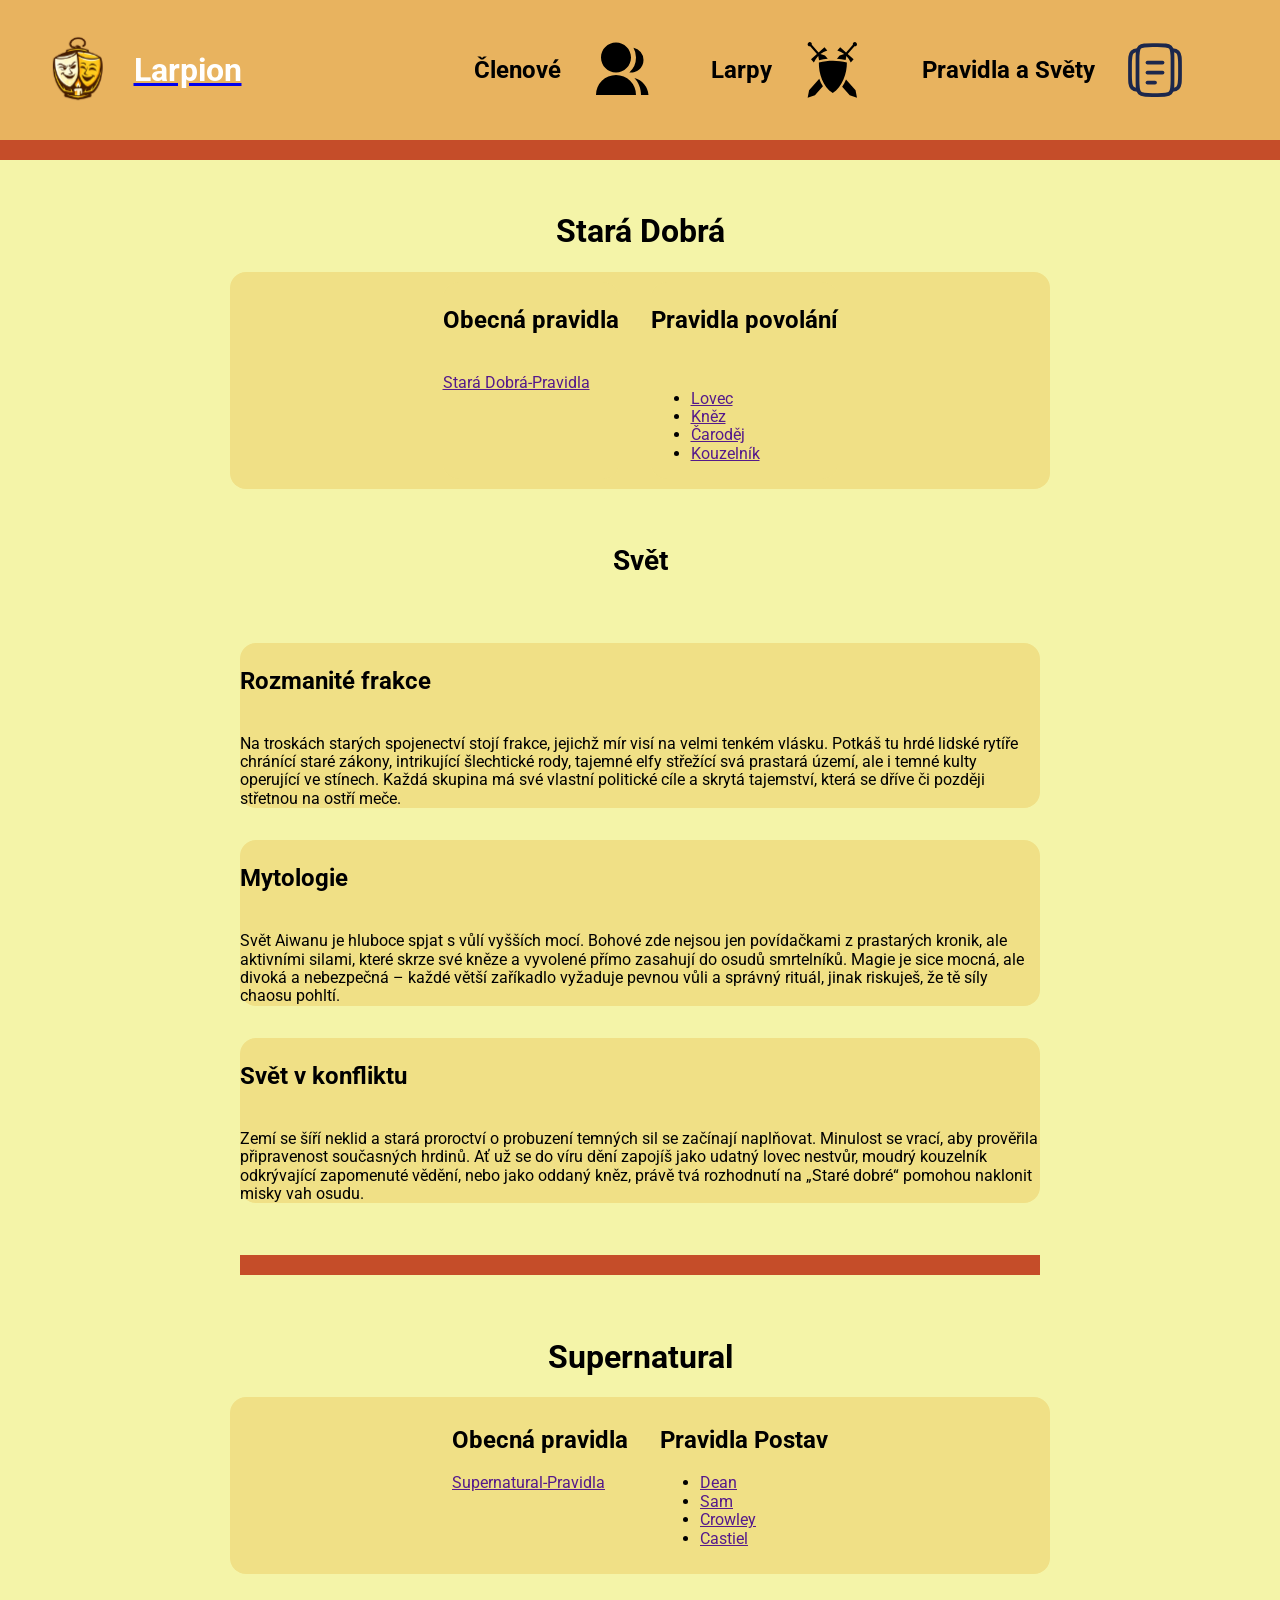
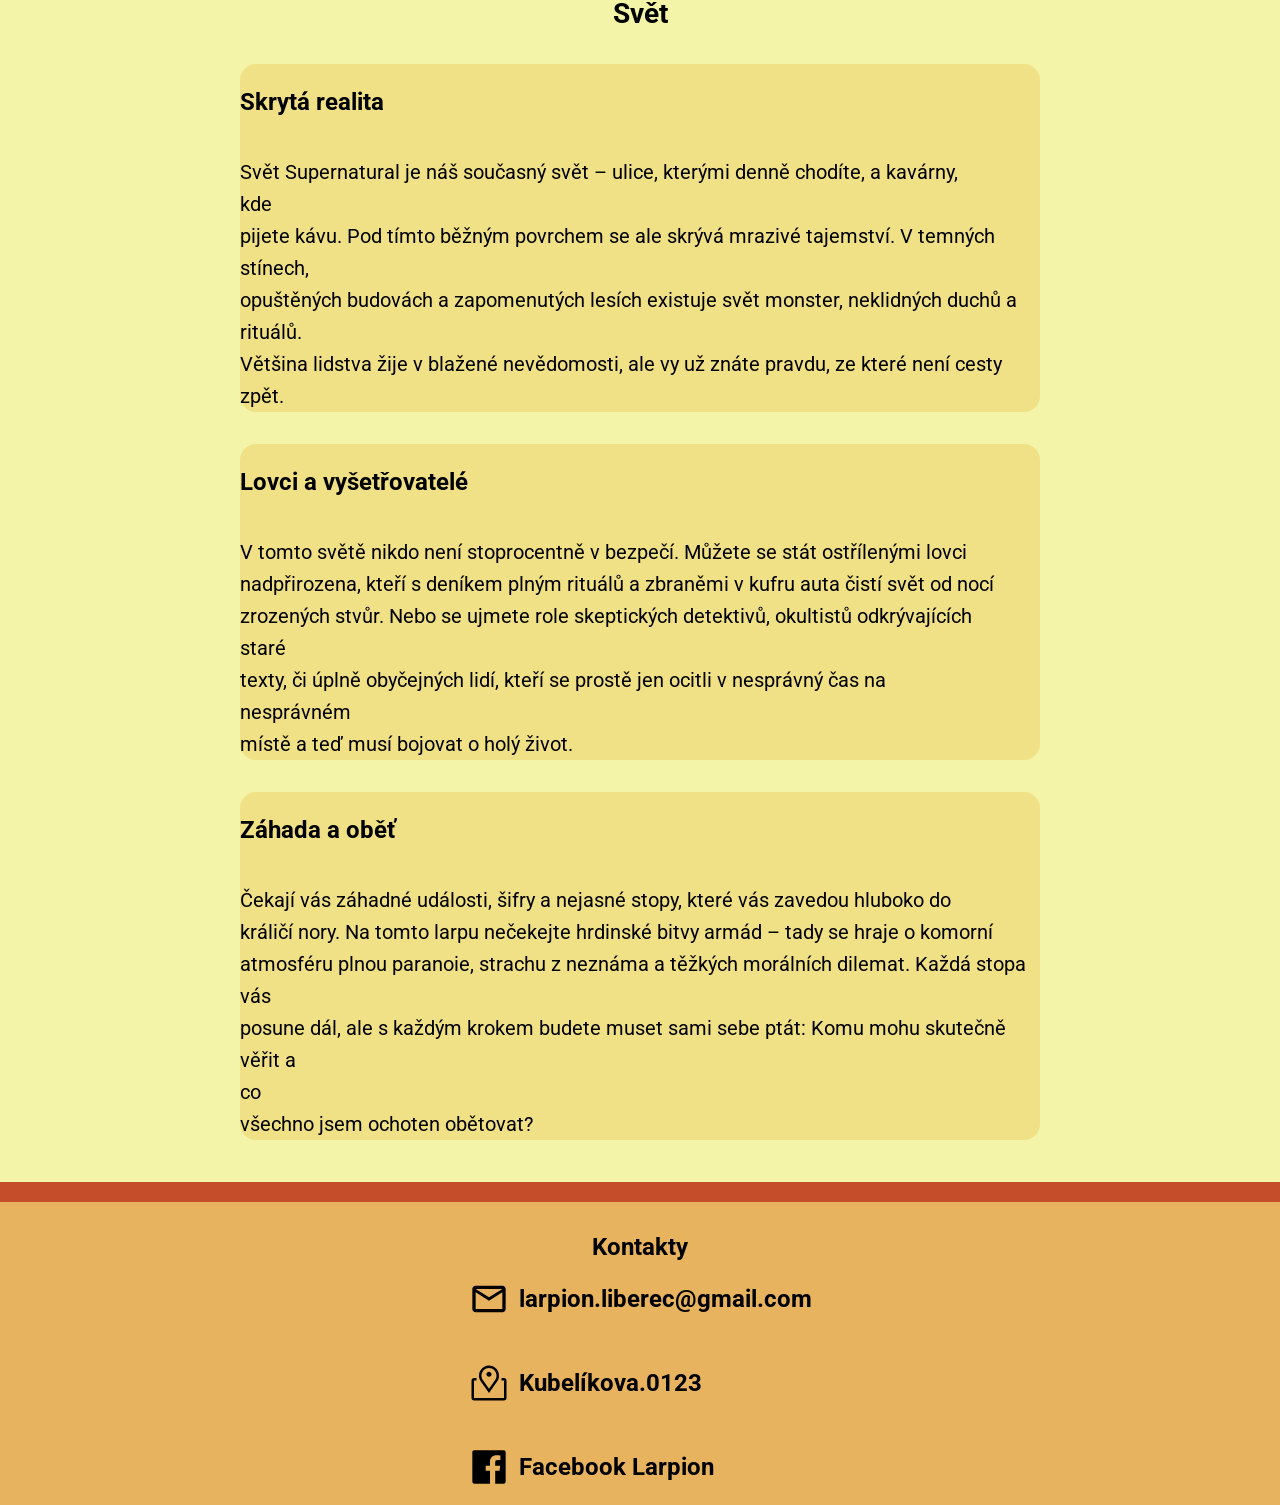
<file: HTML/PravidlaASvety.html>
<!DOCTYPE html>
<html lang="cs">

<head>
    <meta charset="UTF-8">
    <meta name="viewport" content="width=device-width, initial-scale=1.0">
    <title>Larpion</title>
    <link rel="stylesheet" href="../CSS/Main.css">
    <link rel="stylesheet" href="../CSS/PravidlaASvety.css">
    <script src="../Scripts/Hamburger.js" defer></script>
    <link rel="icon" type="image/svg+xml" href="../Assets/Photos/Favicon.png">
    <link rel="preconnect" href="https://fonts.googleapis.com">
    <link rel="preconnect" href="https://fonts.gstatic.com" crossorigin>
    <link href="https://fonts.googleapis.com/css2?family=Roboto:ital,wght@0,100..900;1,100..900&display=swap"
        rel="stylesheet">
</head>

<body>
    <header class="Header">
        <nav class="Header__Nav">
            <div class="Header__HomeAndHamburger">
                <a href="../index.html">
                    <div class="Header__Home">

                        <img src="../Assets/Photos/Logo.svg" alt="Logo" class="Icon Icon--HeaderLogo">
                        <h1 class="Nav__Text H1">Larpion</h1>

                    </div>
                </a>
                <div class="Header__Hamburger" id="Hamburger">
                    <span class="Hamburger__Span"></span>
                    <span class="Hamburger__Span"></span>
                    <span class="Hamburger__Span"></span>
                </div>
            </div>

            <div class="Hamburger__HamburgerMenu" id="Menu">
                <div class="Hamburger__Menu__Item">
                    <div class="Separator Separator--Nav"></div>
                    <a href="../HTML/Clenove.html" class="Menu__Link H3">
                        <div class="Menu__Item__Content">
                            <p>Členové</p> <!-- 
                      Source: https://svgrepo.com/svg/345409
  /group-2
  License: Apache License 2.0 (http://apache.org)
  Compliance: This file includes the original work and retains its licensing terms.
-->
                            <img src="../Assets/Photos/Členové.svg" alt="Členové" class="Icon--Hamburger">
                        </div>
                    </a>
                </div>
                <div class="Hamburger__Menu__Item">
                    <div class="Separator Separator--Nav"></div><a href="../HTML/Larpy.html" class="Menu__Link H3">
                        <div class="Menu__Item__Content">
                            <p>Larpy</p>
                            <!-- 
  Source: https://www.svgrepo.com/svg/321547/swords-emblem
  Author: game-icons.net
  License: Creative Commons Attribution 4.0 International (CC BY 4.0)
  License Link: https://creativecommons.org
-->
                            <img src="../Assets/Photos/Larpy.svg" alt="Larpy" class="Icon--Hamburger">
                        </div>
                    </a>
                </div>
                <div class="Hamburger__Menu__Item">
                    <div class="Separator Separator--Nav"></div><a href="../HTML/PravidlaASvety.html"
                        class="Menu__Link H3">
                        <div class="Menu__Item__Content">
                            <p>Pravidla a Světy</p>
                            <!-- 
  Source: https://www.svgrepo.com/svg/524031/documents
  Author: Solar Icons
  License: Creative Commons Attribution 4.0 International (CC BY 4.0)
  License Link: https://creativecommons.org
-->
                            <img src="../Assets/Photos/Pravidla a světy.svg" alt="Pravidla a světy"
                                class="Icon--Hamburger">
                        </div>
                    </a>
                </div>
            </div>

        </nav>
    </header>


<div class="Separator"></div>
    <main class="Main--PravidlaASvety">

            <div>
                <h1 class="Text--Center">Stará Dobrá</h1>
                <div class="LarpWorldInfo">
                    <div class="ArticleGroup ArticleGroup--Pravidla">
                        <div class="Articles--PravidlaASvety">
                            <h3 class="H3">Obecná pravidla</h3>
                            <a href="">Stará Dobrá-Pravidla</a>
                        </div>
                        <div class="Articles--PravidlaASvety">
                            <h3 class="H3">Pravidla povolání</h3>
                            <ul>
                                <li><a href="">Lovec</a></li>
                                <li><a href="">Kněz</a></li>
                                <li><a href="">Čaroděj</a></li>
                                <li><a href="">Kouzelník</a></li>
                            </ul>
                        </div>
                    </div>

                    <div>
                        <h2 class="H2 Text--Center">Svět</h2>
                    </div>
                    <div class="ArticleGroup">
                        <div class="Articles--PravidlaASvety">
                            <h3 class="H3">Rozmanité frakce</h3>
                            <article>Na troskách starých spojenectví stojí frakce, jejichž mír visí na velmi tenkém
                                vlásku.
                                Potkáš
                                tu hrdé lidské rytíře chránící staré zákony, intrikující šlechtické rody, tajemné elfy
                                střežící
                                svá
                                prastará území, ale i temné kulty operující ve stínech. Každá skupina má své vlastní
                                politické
                                cíle
                                a skrytá tajemství, která se dříve či později střetnou na ostří meče.</article>
                        </div>
                        <div class="Articles--PravidlaASvety">
                            <h3 class="H3">Mytologie</h3>
                            <article>Svět Aiwanu je hluboce spjat s vůlí vyšších mocí. Bohové zde nejsou jen povídačkami
                                z
                                prastarých kronik, ale aktivními silami, které skrze své kněze a vyvolené přímo zasahují
                                do
                                osudů
                                smrtelníků.

                                Magie je sice mocná, ale divoká a nebezpečná – každé větší zaříkadlo vyžaduje pevnou
                                vůli a
                                správný
                                rituál, jinak riskuješ, že tě síly chaosu pohltí.</article>
                        </div>
                        <div class="Articles--PravidlaASvety">
                            <h3 class="H3">Svět v konfliktu</h3>
                            <article>Zemí se šíří neklid a stará proroctví o probuzení temných sil se začínají
                                naplňovat.
                                Minulost
                                se vrací, aby prověřila připravenost současných hrdinů. Ať už se do víru dění zapojíš
                                jako
                                udatný
                                lovec nestvůr, moudrý kouzelník odkrývající zapomenuté vědění, nebo jako oddaný kněz,
                                právě tvá
                                rozhodnutí na „Staré dobré“ pomohou naklonit misky vah osudu.</article>
                        </div>
                    </div>
                </div>
            </div>
            <div class="Separator Separator--Margin"></div>
            <div>
                <h1 class="Text--Center">Supernatural</h1>
                <div class="ArticleGroup ArticleGroup--Pravidla">
                    <div>
                        <h2>Obecná pravidla</h2>
                        <a href="">Supernatural-Pravidla</a>
                    </div>
                    <div>
                        <h2>Pravidla Postav</h2>
                        <ul>
                            <li><a href="">Dean</a></li>
                            <li><a href="">Sam</a></li>
                            <li><a href="">Crowley</a></li>
                            <li><a href="">Castiel</a></li>
                        </ul>
                    </div>
                </div>
                <div>
                    <h2 class="H2 Text--Center">Svět</h2>
                    <div class="ArticleGroup">
                        <div class="Articles--PravidlaASvety">
                            <h3 class="H3">Skrytá realita</h3>
                            <article class="PlainText">Svět Supernatural je náš současný svět – ulice, kterými denně chodíte, a kavárny,
                                kde
                                pijete kávu. Pod tímto běžným povrchem se ale skrývá mrazivé tajemství. V temných
                                stínech,
                                opuštěných budovách a zapomenutých lesích existuje svět monster, neklidných duchů a
                                rituálů.
                                Většina lidstva žije v blažené nevědomosti, ale vy už znáte pravdu, ze které není cesty
                                zpět.</article>
                        </div>
                        <div class="Articles--PravidlaASvety">
                            <h3 class="H3">Lovci a vyšetřovatelé</h3>
                            <article class="PlainText">V tomto světě nikdo není stoprocentně v bezpečí. Můžete se stát ostřílenými lovci
                                nadpřirozena, kteří s deníkem plným rituálů a zbraněmi v kufru auta čistí svět od nocí
                                zrozených stvůr. Nebo se ujmete role skeptických detektivů, okultistů odkrývajících
                                staré
                                texty, či úplně obyčejných lidí, kteří se prostě jen ocitli v nesprávný čas na
                                nesprávném
                                místě a teď musí bojovat o holý život.</article>
                        </div>
                        <div class="Articles--PravidlaASvety">
                            <h3 class="H3">Záhada a oběť</h3>
                            <article class="PlainText">Čekají vás záhadné události, šifry a nejasné stopy, které vás zavedou hluboko do
                                králičí nory. Na tomto larpu nečekejte hrdinské bitvy armád – tady se hraje o komorní
                                atmosféru plnou paranoie, strachu z neznáma a těžkých morálních dilemat. Každá stopa vás
                                posune dál, ale s každým krokem budete muset sami sebe ptát: Komu mohu skutečně věřit a
                                co
                                všechno jsem ochoten obětovat?</article>
                        </div>
                    </div>
                </div>
            </div>

    </main>
<div class="Separator"></div>




















    <footer class="Footer">
        <h2 class="Footer__Kontakt">Kontakty</h2>
        <div class="Footer__Informations">
            <div class="Footer__InformationBox">
                <div class="InformationBox__Info"><img src="../Assets/Photos/Email.svg" alt="obálka"
                        class="Icon--Footer">
                    <h3 class="H3">larpion.liberec@gmail.com</h3>
                </div>
                <div class="InformationBox__Info"><img src="../Assets/Photos/Map.svg" alt="Mapa" class="Icon--Footer">
                    <h3 class="H3">Kubelíkova.0123</h3>
                </div>
                <div class="InformationBox__Info"><img src="../Assets/Photos/Facebook.svg" alt="Facebook"
                        class="Icon--Footer">
                    <h3 class="H3">Facebook Larpion</h3>
                </div>
            </div>
        </div>
    </footer>
</body>

</html>
</file>
<file: CSS/PravidlaASvety.css>
.Main--PravidlaASvety{
display: grid;
padding: 32px 16px;
row-gap: 10px;
column-gap: 10px;
align-self: stretch;
grid-template-rows: repeat(2,fit-content(100%));
grid-template-columns: repeat(1,minmax(0,1fr));
grid-auto-flow: row;
Background: var(--Background-Color);
justify-items: center;
}

.Articles--PravidlaASvety {
display: flex;
flex-direction: column;
align-items: flex-start;
gap: 16px;
align-self: stretch;
background-color: var(--CardBackground-Color);
border-radius: 1rem;
}
.ArticleGroup{
    display: flex;
padding: 10px;
flex-direction: column;
align-items: flex-start;
gap: 32px;
align-self: stretch;
max-width: 800px;
}
.LarpWorldInfo{
    display: grid;
row-gap: 32px;
column-gap: 32px;
align-self: stretch;
grid-template-rows: repeat(3,fit-content(100%));
grid-template-columns: repeat(1,minmax(0,1fr));
grid-auto-flow: row;
}
.Separator--Margin{
    margin: 32px 0;
    max-width: 800px;
}
@media (min-width: 768px) {
.ArticleGroup--Pravidla{
flex-direction: row;
justify-content: center;
Gap:32px;
background-color: var(--CardBackground-Color);
border-radius: 1rem;
}

}
</file>
<file: CSS/Main.css>
@import url("./Normalize.css") layer(Reset);
@layer Reset, Typography, Main;

@layer Reset {

}

@layer Typography {
    html {
        font-family: 'Roboto', sans-serif;
    }
        .H3 {
        font-family: Roboto;
        font-size: 24px;
        font-weight: 700;
        line-height: normal;
    }

    .H1 {
        font-family: Roboto;
        font-size: 32px;
        font-weight: 700;
        line-height: normal;
    }

    .H2 {
        font-family: Roboto;
        font-size: 28px;
        font-weight: 700;
        line-height: normal;
    }

    .Text--Center {
        text-align: center;
    }

    .Text--Light {
        color: var(--Text-Color-Light);
    }

    .PlainText {
        font-family: 'Roboto', sans-serif;
        font-size: 20px;
        font-weight: 400;
        line-height: 1.6;
        text-wrap: pretty;
        white-space: pre-line;
    }

}

@layer Main {
    :root {
        --CardBackground-Color: #F0E086;
        --Background-Color: #F4F4A8;
        --HeaderFooter-Color: #E8B35F;
        --Card-Color: #9A1313;
        --Button-Color-Light: #F9734A;
        --Seperator-Dark: #C54D29;
        --Text-Color-Dark: #000000;
        --Text-Color-Light: #ffffff;
    }

    .Header {
        background: var(--HeaderFooter-Color);
        display: flex;
        justify-content: center;
        align-items: center;
        gap: 3rem;
        flex: 1 0 0;
        align-self: stretch;
        width: 100%;
    }

    .Header__Home {
        display: flex;
        align-items: center;
        gap: 16px;
    }

    .Header__HomeAndHamburger {
        display: flex;
        height: 100px;
        justify-content: center;
        align-items: center;
        gap: 48px;
        align-self: stretch;
    }

    .Header__Hamburger {
        display: flex;
        flex-direction: column;
        gap: 8px;
        width: 40px;
        height: 25px;
    }

    .Hamburger__Span {
        display: block;
        background: var(--Text-Color-Dark);
        width: 40px;
        height: 2.5px;
    }

    .Header__Nav {
        display: flex;
        justify-content: center;
        align-items: center;
        flex-direction: column;
        flex: 1 0 0;
        align-self: stretch;
    }

    .Nav__Text {
        color: var(--Text-Color-Light);
    }

    .Main {
        background: var(--Background-Color);
        display: grid;
        padding: 2rem 1.5rem;
        row-gap: 4rem;
        column-gap: 4rem;
        align-self: stretch;
        grid-template-rows: repeat(3, fit-content(100%));
        grid-template-columns: repeat(1, minmax(0, 1fr));
        grid-auto-flow: row;
        align-content: center;
    }

    .Footer {
        padding-top: 2rem;
        background: var(--HeaderFooter-Color);
        display: grid;
        align-self: stretch;
        grid-template-rows: fit-content(100%) minmax(0, 1fr);
        grid-template-columns: repeat(1, minmax(0, 1fr));
        grid-auto-flow: row;
    }

    .Footer__Kontakt {
        grid-row: span 1;
        grid-column: span 1;
        justify-self: stretch;
        text-align: center;
        margin: 0;
    }

    .Footer__Informations {
        display: flex;
        flex-direction: column;
        justify-content: center;
        align-items: center;
        gap: 7px;
        align-self: stretch;
        grid-row: span 1;
        grid-column: span 1;
    }

    .Footer__InformationBox {
        display: grid;
        row-gap: 0.5rem;
        column-gap: 0.5rem;
        grid-template-rows: repeat(3, fit-content(100%));
        grid-template-columns: repeat(1, fit-content(100%));
        grid-auto-flow: row;
    }

    .InformationBox__Info {
        display: flex;
        align-items: center;
        gap: 10px;
        align-self: stretch;
        grid-row: span 1;
        grid-column: span 1;
    }

    .Main__Articles {
        display: flex;
        flex-direction: column;
        justify-content: center;
        align-items: center;
        gap: 1.5rem;
        grid-row: span 1;
        grid-column: span 1;
        justify-self: stretch;
        width: 100%;
        background-color: var(--CardBackground-Color);
border-radius: 1rem;
    }

    .Articles__Name {
        display: flex;
        padding: 10px 0;
        justify-content: center;
        align-items: center;
        gap: 25px;
        align-self: stretch;
    }

    .Icon--HeaderLogo {
        width: 80px;
        height: 80px;
        object-fit: cover;
    }

    .Icon--Articles {
        width: 80px;
        height: 80px;
        aspect-ratio: 1/1;
        object-fit: cover;
    }

    .Icon--Footer {
        width: 32px;
        height: 32px;
        aspect-ratio: 1/1;
        object-fit: cover;
    }

    .Icon--Hamburger {
        width: 60px;
        height: 60px;
        aspect-ratio: 1/1;
        object-fit: cover;
    }

    .Separator {
        display: block;
        height: 20px;
        align-self: stretch;
        background: var(--Seperator-Dark);
        width: 100%;
    }

    .Separator--Nav {}

    .Hamburger__HamburgerMenu {
        display: none;
        flex-direction: column;
        align-self: stretch;
    }

    .Hamburger__HamburgerMenu--open {
        display: flex;
    }

    .Hamburger__Menu__Item {
        display: flex;
        flex-direction: column;
        justify-content: center;
        align-items: end;
        gap: 10px;
    }

    .Menu__Link {
        text-decoration: none;
        color: var(--Text-Color-Dark);
    }

    .Menu__Item__Content {
        display: flex;
        height: 80px;
        justify-content: flex-end;
        align-items: center;
        gap: 30px;
        align-self: stretch;
    }


    .Main__Articles .PlainText {
        max-width: 550px;
        width: 100%;
        margin: 0 auto;
        text-align: left;
    }

    @media (min-width: 768px) {
        .Header__HomeAndHamburger {
            display: flex;
            justify-content: center;
            align-items: center;
            align-self: stretch;
            flex: 1 0 0;
        }

        .Hamburger__HamburgerMenu {
            display: flex;
            padding: 0 16px;
            justify-content: center;
            align-items: center;
            gap: 16px;
            flex: 3 0 0;
            flex-direction: row;
        }

        .Header__Nav {
            flex-direction: row;
        }

        .Header__Hamburger {
            display: none;
        }

        .Separator--Nav {
            display: none;
        }

        .Icon--Hamburger {
            width: 40px;
            height: 40px;
        }

        .Main {
            background: var(--Background-Color);
            display: grid;
            padding: 32px 16px;
            row-gap: 64px;
            column-gap: 64px;
            align-self: stretch;
            grid-template-rows: auto auto;
            grid-template-columns: repeat(2, minmax(0, 1fr));
            grid-auto-flow: row;
            justify-items: center;
        }

        .Main__Articles {
            display: flex;
            padding: 32px 0;
            flex-direction: column;
            align-items: center;
            gap: 24px;
            align-self: stretch;
            grid-row: span 1;
            grid-column: span 1;
            justify-self: stretch;
            width: 100%;
        }

.Articles__WhoWeAre {
            display: flex;
            padding: 32px 0;
            flex-direction: column;
            justify-content: flex-start; 
            align-items: center;
            gap: 24px;
            align-self: stretch;
            grid-row: span 1;
            grid-column: span 1;
            justify-self: stretch;
        }

        .Articles__WhatIsLarp {
            display: flex;
            padding: 32px 0;
            flex-direction: column;
            justify-content: flex-start; 
            align-items: center;
            gap: 24px;
            align-self: stretch;
            grid-row: span 1;
            grid-column: span 1;
            justify-self: stretch;
        }

        .Articles__WhenAndWhy {
            width: 100%;
            display: flex;

            flex-direction: column;
            justify-content: center;
            align-items: center;
            gap: 24px;
            align-self: stretch;
            grid-row: span 1;
            grid-column: span 2;
            justify-self: stretch;
        }

        .Icon--Footer {
            width: 36px;
            height: 36px;
        }
    }

    @media (min-width: 1200px) {
        .Icon--Footer {
            width: 40px;
            height: 40px;
        }

        .Icon--Hamburger {
            width: 60px;
            height: 60px;
        }

        .Hamburger__HamburgerMenu {
            display: flex;
            padding: 0 32px;
            align-items: center;
            gap: 60px;
        }

        .Icon--Logo {
            width: 140px;
            align-self: stretch;
        }

        .Header__HomeAndHamburger {
            display: flex;
            justify-content: center;
            align-items: center;
            height: auto;
            gap: 20px;
            align-self: stretch;
        }

        .Header__Nav {
            display: flex;
            height: 140px;
            justify-content: center;
            align-items: center;
            gap: 100px;
        }

        .Hamburger__Menu__Item {
            display: flex;
            height: 80px;
            justify-content: flex-end;
            align-items: center;
            gap: 30px;
        }
    }
}
</file>
